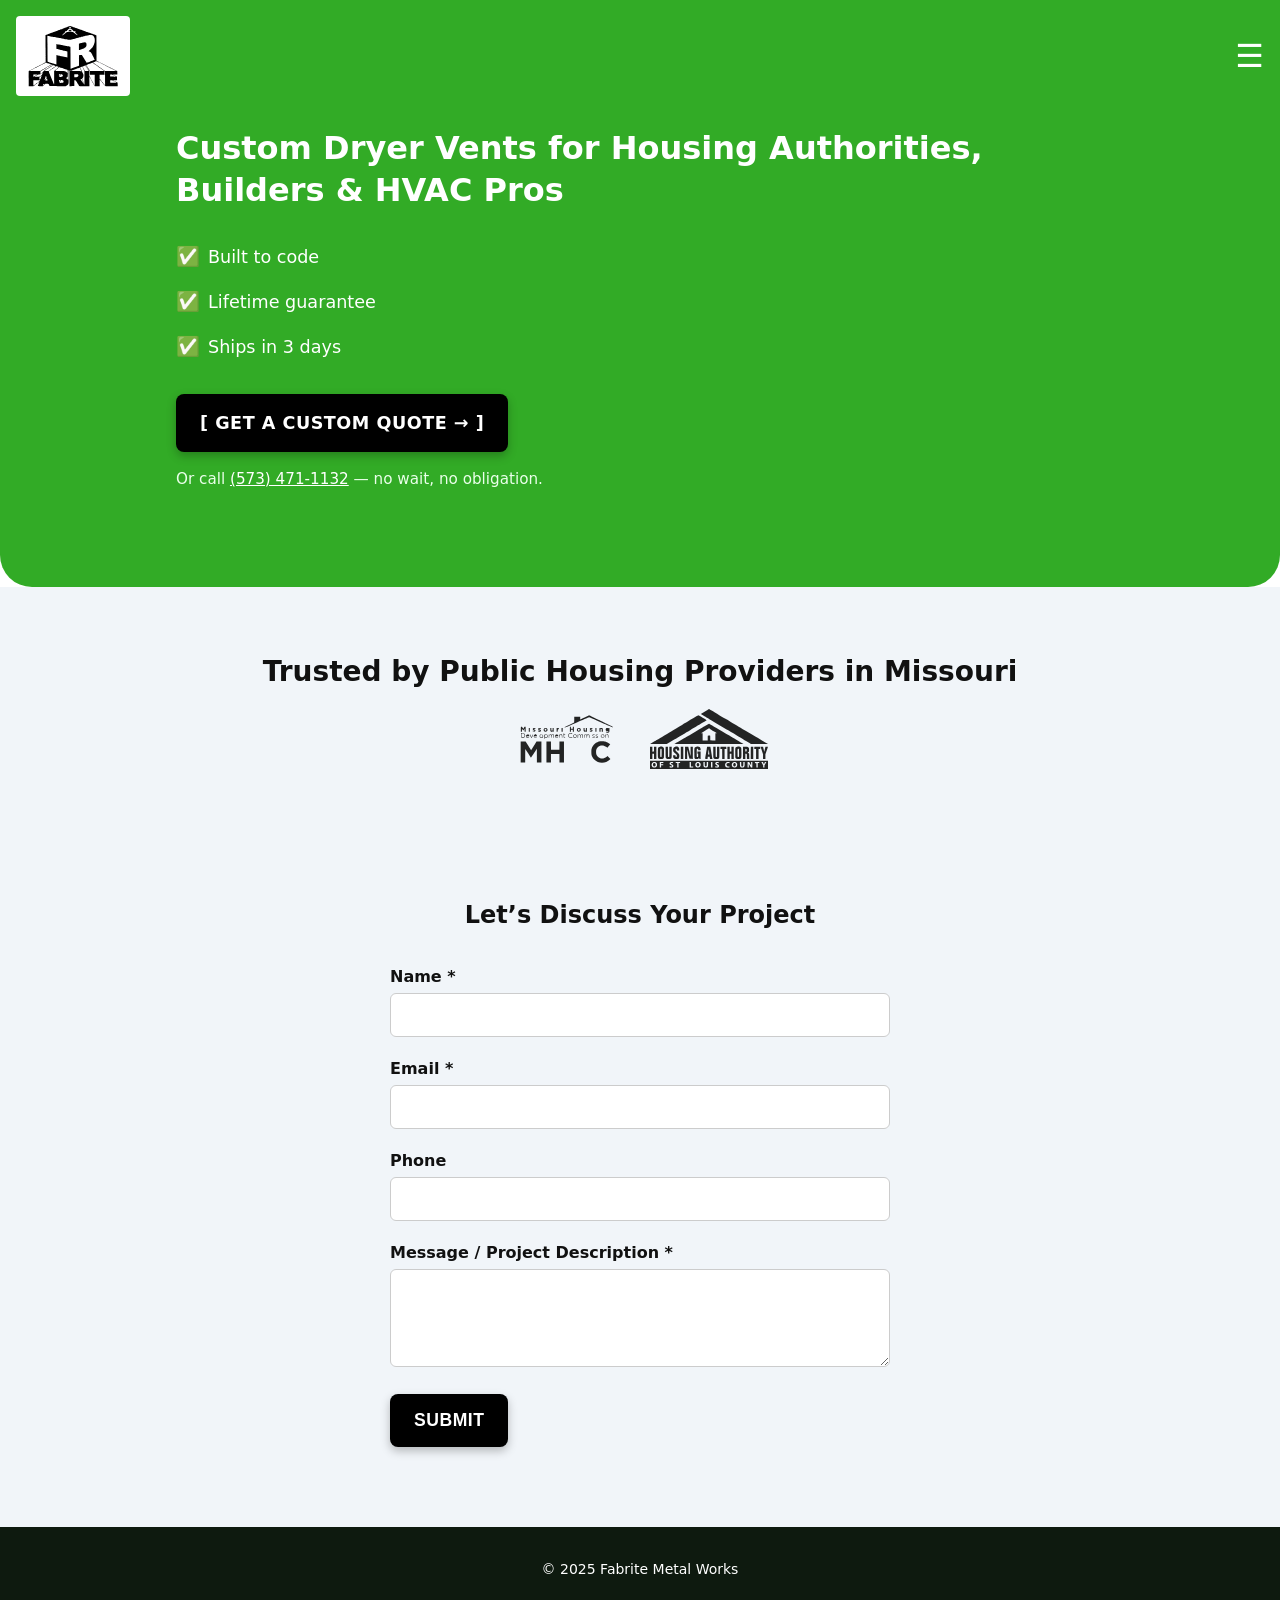
<file: index.html>
<!DOCTYPE html>
<html lang="en">
<head>
  <meta charset="UTF-8" />
  <meta name="viewport" content="width=device-width, initial-scale=1.0" />
  <title>Fabrite Dryer Vent Systems</title>
  <link rel="stylesheet" href="style.css" />
</head>
<body>
  <header>
    <img src="assets/logo.svg" alt="Fabrite logo" class="logo" />
    <div style="color:#fff; font-size:2rem;">☰</div>
  </header>

  <section class="hero">
    <div class="container fade-in">
      <h1>Custom Dryer Vents for Housing Authorities, Builders &amp; HVAC Pros</h1>
      <ul>
        <li>Built to code</li>
        <li>Lifetime guarantee</li>
        <li>Ships in 3 days</li>
      </ul>
      <a class="btn-primary pulse" href="#contact">[ GET A CUSTOM QUOTE → ]</a>
      <div class="subtext">Or call <a href="tel:+15734711132">(573) 471‑1132</a> — no wait, no obligation.</div>
    </div>
  </section>

  <section class="trust-section">
    <div class="container">
      <h2>Trusted by Public Housing Providers in Missouri</h2>
      <div class="logo-strip">
        <img src="assets/mhdc.svg" alt="Missouri Housing Development Commission">
        <img src="assets/stlouis-county.svg" alt="Housing Authority of St. Louis County">
      </div>
    </div>
  </section>

  <section class="contact-section" id="contact">
    <h2>Let’s Discuss Your Project</h2>
    <form data-netlify="true" method="POST" name="contact">
      <label>Name *</label>
      <input name="name" required type="text"/>
      <label>Email *</label>
      <input name="email" required type="email"/>
      <label>Phone</label>
      <input name="phone" type="tel"/>
      <label>Message / Project Description *</label>
      <textarea name="message" required rows="4"></textarea>
      <button class="btn-primary pulse" type="submit">Submit</button>
    </form>
  </section>

  <footer>
    <div>© 2025 Fabrite Metal Works</div>
  </footer>
</body>
</html>
</file>
<file: style.css>
:root {
  --green: #22c55e;
  --bright-green: rgba(50,171,38,1);
  --dark: #0e1a0f;
  --light: #f9fafb;
  --text: #111;
  --accent: #fff;
  --radius: 8px;
}

* { box-sizing: border-box; margin: 0; padding: 0; }

body {
  font-family: system-ui, sans-serif;
  font-size: 16px;
  color: var(--text);
  background: var(--accent);
  line-height: 1.5;
}

a { text-decoration: none; color: inherit; }

header {
  position: absolute;
  top: 1rem;
  left: 0;
  right: 0;
  display: flex;
  justify-content: space-between;
  align-items: center;
  padding: 0 1rem;
  z-index: 10;
}

.logo {
  background: var(--accent);
  padding: 0.5rem;
  border-radius: 4px;
  height: 80px;
  max-width: 200px;
}

@media (max-width: 480px) {
  .logo {
    height: 64px;
  }
}

.hero {
  background: var(--bright-green);
  color: var(--accent);
  text-align: left;
  padding: 8rem 1rem 6rem;
  border-bottom-left-radius: 2rem;
  border-bottom-right-radius: 2rem;
}

.container {
  max-width: 960px;
  margin: 0 auto;
  padding: 0 1rem;
}

.hero h1 {
  font-size: 2rem;
  font-weight: 800;
  line-height: 1.3;
  margin-bottom: 2rem;
}

.hero ul {
  list-style: none;
  padding: 0;
  margin: 1.5rem 0 2rem;
}

.hero li {
  margin-bottom: 1rem;
  font-size: 1.1rem;
  display: flex;
  align-items: center;
}

.hero li::before {
  content: "✅";
  margin-right: 0.5rem;
  font-size: 1.2rem;
}

.btn-primary {
  background: #000;
  color: #fff;
  padding: 1rem 1.5rem;
  border: none;
  border-radius: var(--radius);
  font-weight: 800;
  text-transform: uppercase;
  font-size: 1.1rem;
  letter-spacing: 0.5px;
  display: inline-block;
  box-shadow: 0 4px 10px rgba(0,0,0,0.25);
  margin-bottom: 1rem;
}

.btn-primary:hover {
  background: #222;
}

.subtext {
  font-size: .95rem;
  color: #eaffea;
}

.subtext a {
  text-decoration: underline;
  color: #fff;
  font-weight: 500;
}

.trust-section {
  background: #f1f5f9;
  padding: 4rem 1rem;
  text-align: center;
}

.trust-section h2 {
  font-size: 1.75rem;
  font-weight: 700;
  margin-bottom: 1rem;
}

.logo-strip {
  display: flex;
  flex-wrap: wrap;
  justify-content: center;
  align-items: center;
  gap: 2rem;
}

.logo-strip img {
  max-height: 60px;
  object-fit: contain;
  opacity: 0.85;
  transition: opacity .3s ease;
}

.logo-strip img:hover {
  opacity: 1;
}

.contact-section {
  background: #f1f5f9;
  padding: 4rem 1rem;
  text-align: center;
}

form {
  max-width: 500px;
  margin: 2rem auto 0;
  text-align: left;
}

label {
  display: block;
  font-weight: 600;
  margin-bottom: 0.25rem;
}

input, textarea {
  width: 100%;
  padding: .75rem;
  border-radius: 6px;
  border: 1px solid #ccc;
  margin-bottom: 1.25rem;
  font-size: 1rem;
}

footer {
  background: var(--dark);
  color: #fff;
  text-align: center;
  padding: 2rem 1rem;
  font-size: .875rem;
}
</file>
